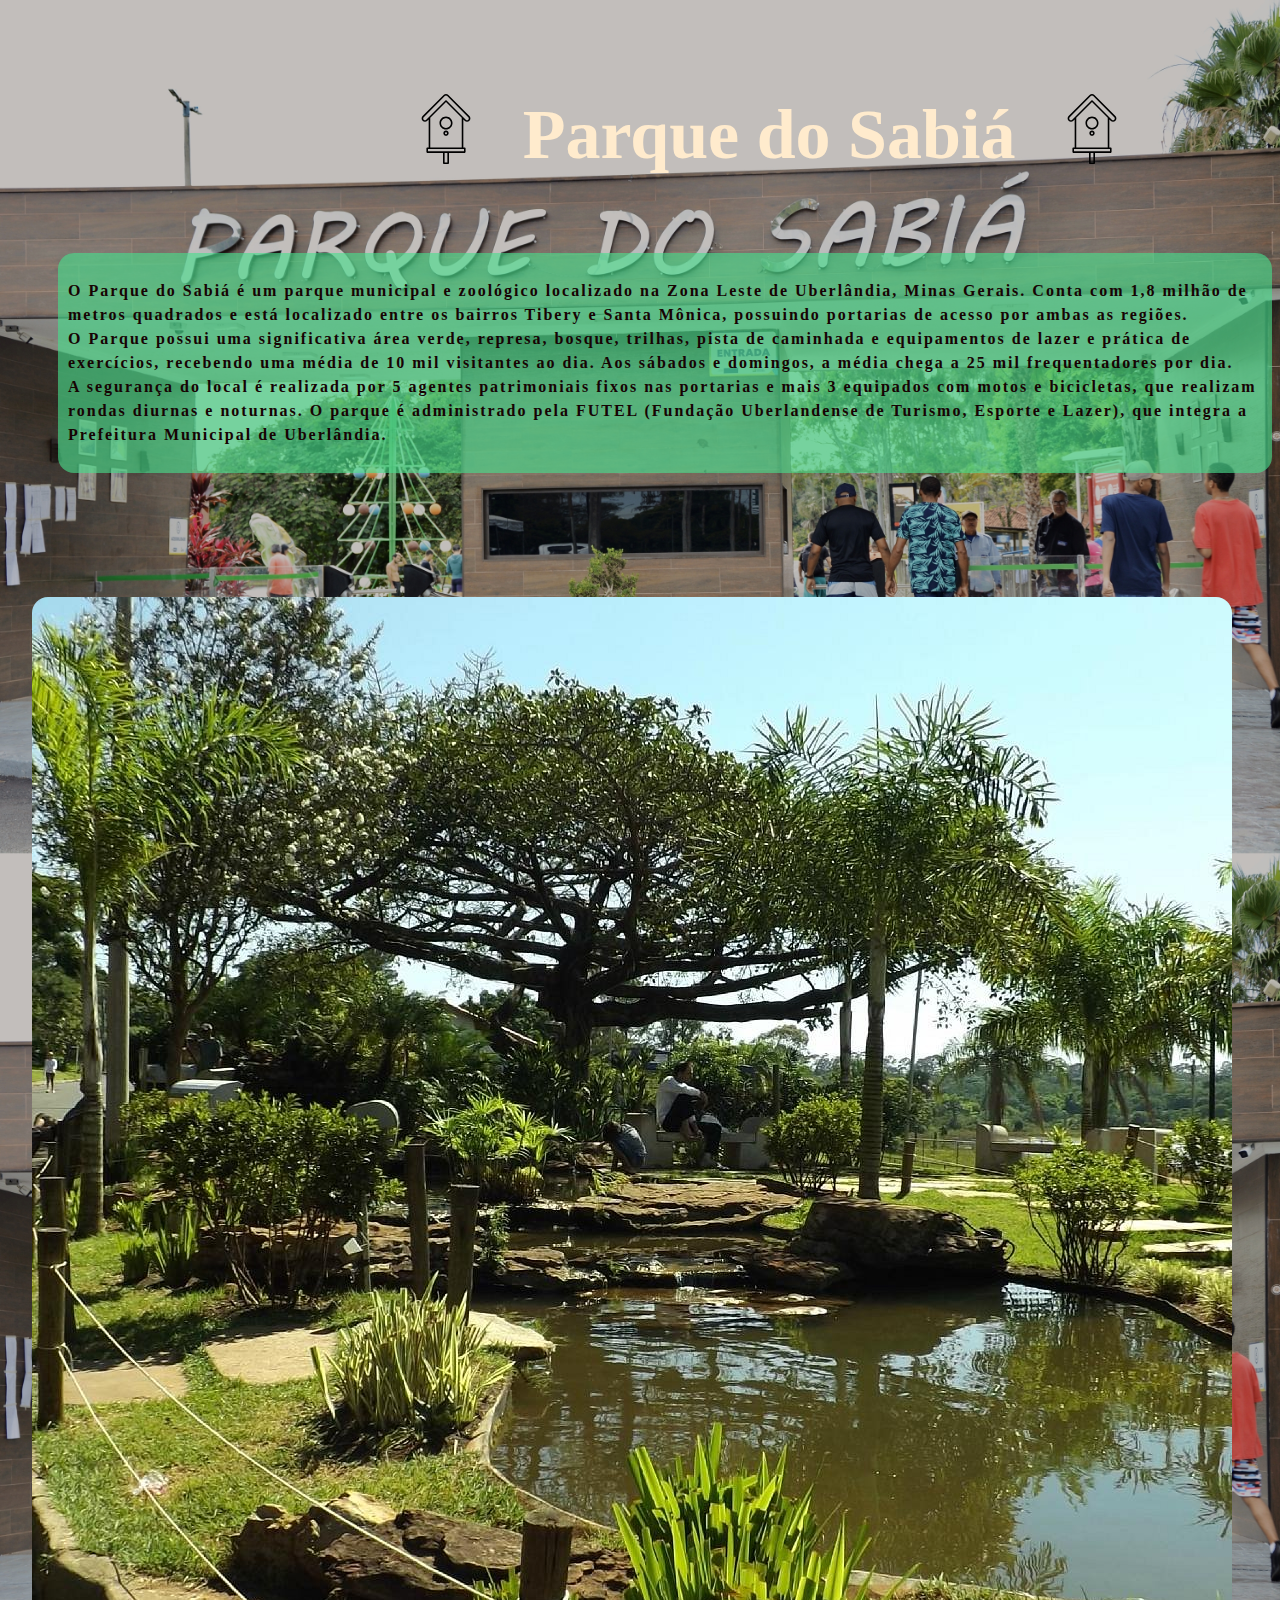
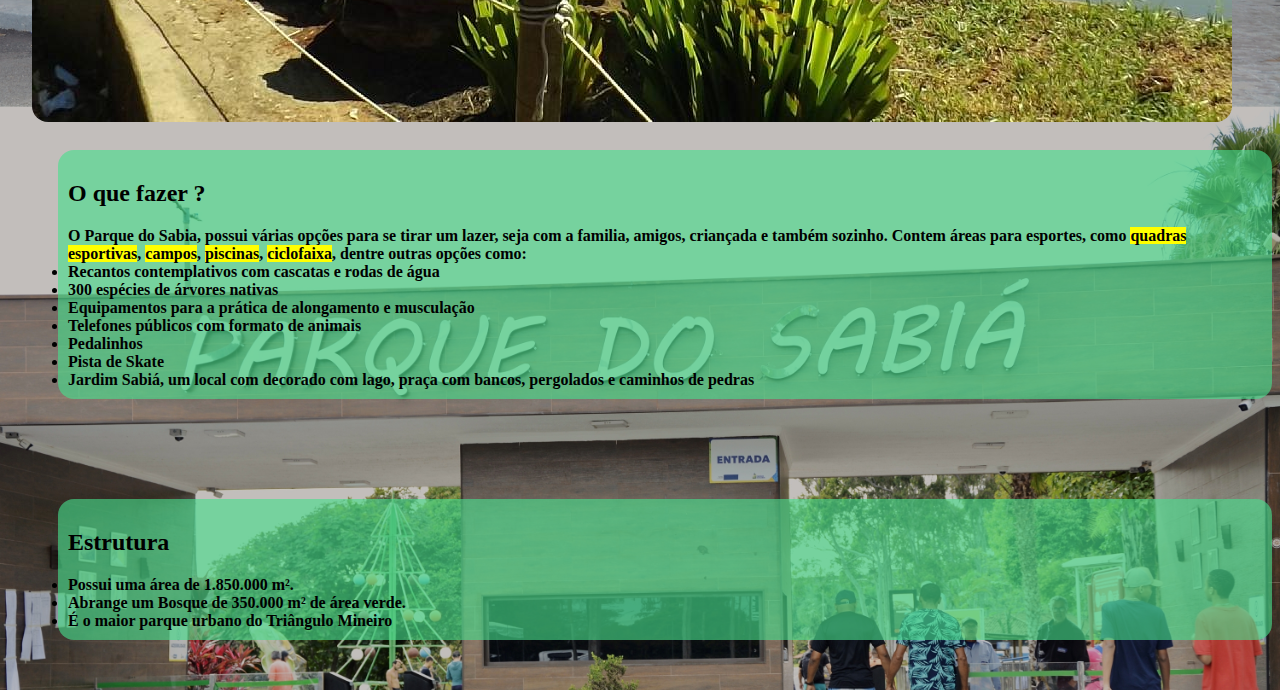
<file: Projeto Ponto turistico/index.html>
<!DOCTYPE html>
<html lang="pt-BR">
<head>
  <meta charset="UTF-8">
  <meta name="viewport" content="width=device-width, initial-scale=1.0">
  <link rel="stylesheet" href="style.css">
  <title>Parque do Sabia
  </title>
  <!-- <main id="ground"> <img src="assets/background.jpg" alt=""></main> -->
</head>
<body>
  <section id="parque">
  <h1> <img id="sabia" src="/Projeto Ponto turistico/assets/bird-house-svgrepo-com.svg" alt="">
    Parque do Sabiá
    <img id="sabia" src="/Projeto Ponto turistico/assets/bird-house-svgrepo-com.svg" alt="">
  </h1>
</section>
<br>
<section id="sobre">

  <p> O Parque do Sabiá é um parque municipal e zoológico localizado na Zona Leste de Uberlândia, Minas Gerais. Conta com 1,8 milhão de metros quadrados e está localizado entre os bairros Tibery e Santa Mônica, possuindo portarias de acesso por ambas as regiões. <br>

      O Parque possui uma significativa área verde, represa, bosque, trilhas, pista de caminhada e equipamentos de lazer e prática de exercícios, recebendo uma média de 10 mil visitantes ao dia. Aos sábados e domingos, a média chega a 25 mil frequentadores por dia.
    <br>
      A segurança do local é realizada por 5 agentes patrimoniais fixos nas portarias e mais 3 equipados com motos e bicicletas, que realizam rondas diurnas e noturnas. O parque é administrado pela FUTEL (Fundação Uberlandense de Turismo, Esporte e Lazer), que integra a Prefeitura Municipal de Uberlândia.</p>
    </section>
<div id="page">
  <img src="assets/parque-do-sabia.jpg" alt="">

 <section id="programacao">
<h2>O que fazer ?</h2>
O Parque do Sabia, possui várias opções para se tirar um lazer, seja com a familia, amigos, criançada e também sozinho.
Contem áreas para esportes, como <mark> quadras esportivas</mark>, <mark>campos</mark>, <mark>piscinas</mark>, <mark>ciclofaixa</mark>, dentre outras opções como:
<br>
<li>Recantos contemplativos com cascatas e rodas de água</li>
<li>300 espécies de árvores nativas</li>
<li>Equipamentos para a prática de alongamento e musculação</li>
<li>Telefones públicos com formato de animais</li>
<li>Pedalinhos</li>
<li>Pista de Skate</li>
<li>Jardim Sabiá, um local com decorado com lago, praça com bancos, pergolados e caminhos de pedras</li>
</section>

</div>

   

<section id="estrutura">
<h2>Estrutura</h2>
<li>Possui uma área de 1.850.000 m².</li>
<li>Abrange um Bosque de 350.000 m² de área verde.</li>
<li>É o maior parque urbano do Triângulo Mineiro</li>
</section>
</body>
</html>
</file>
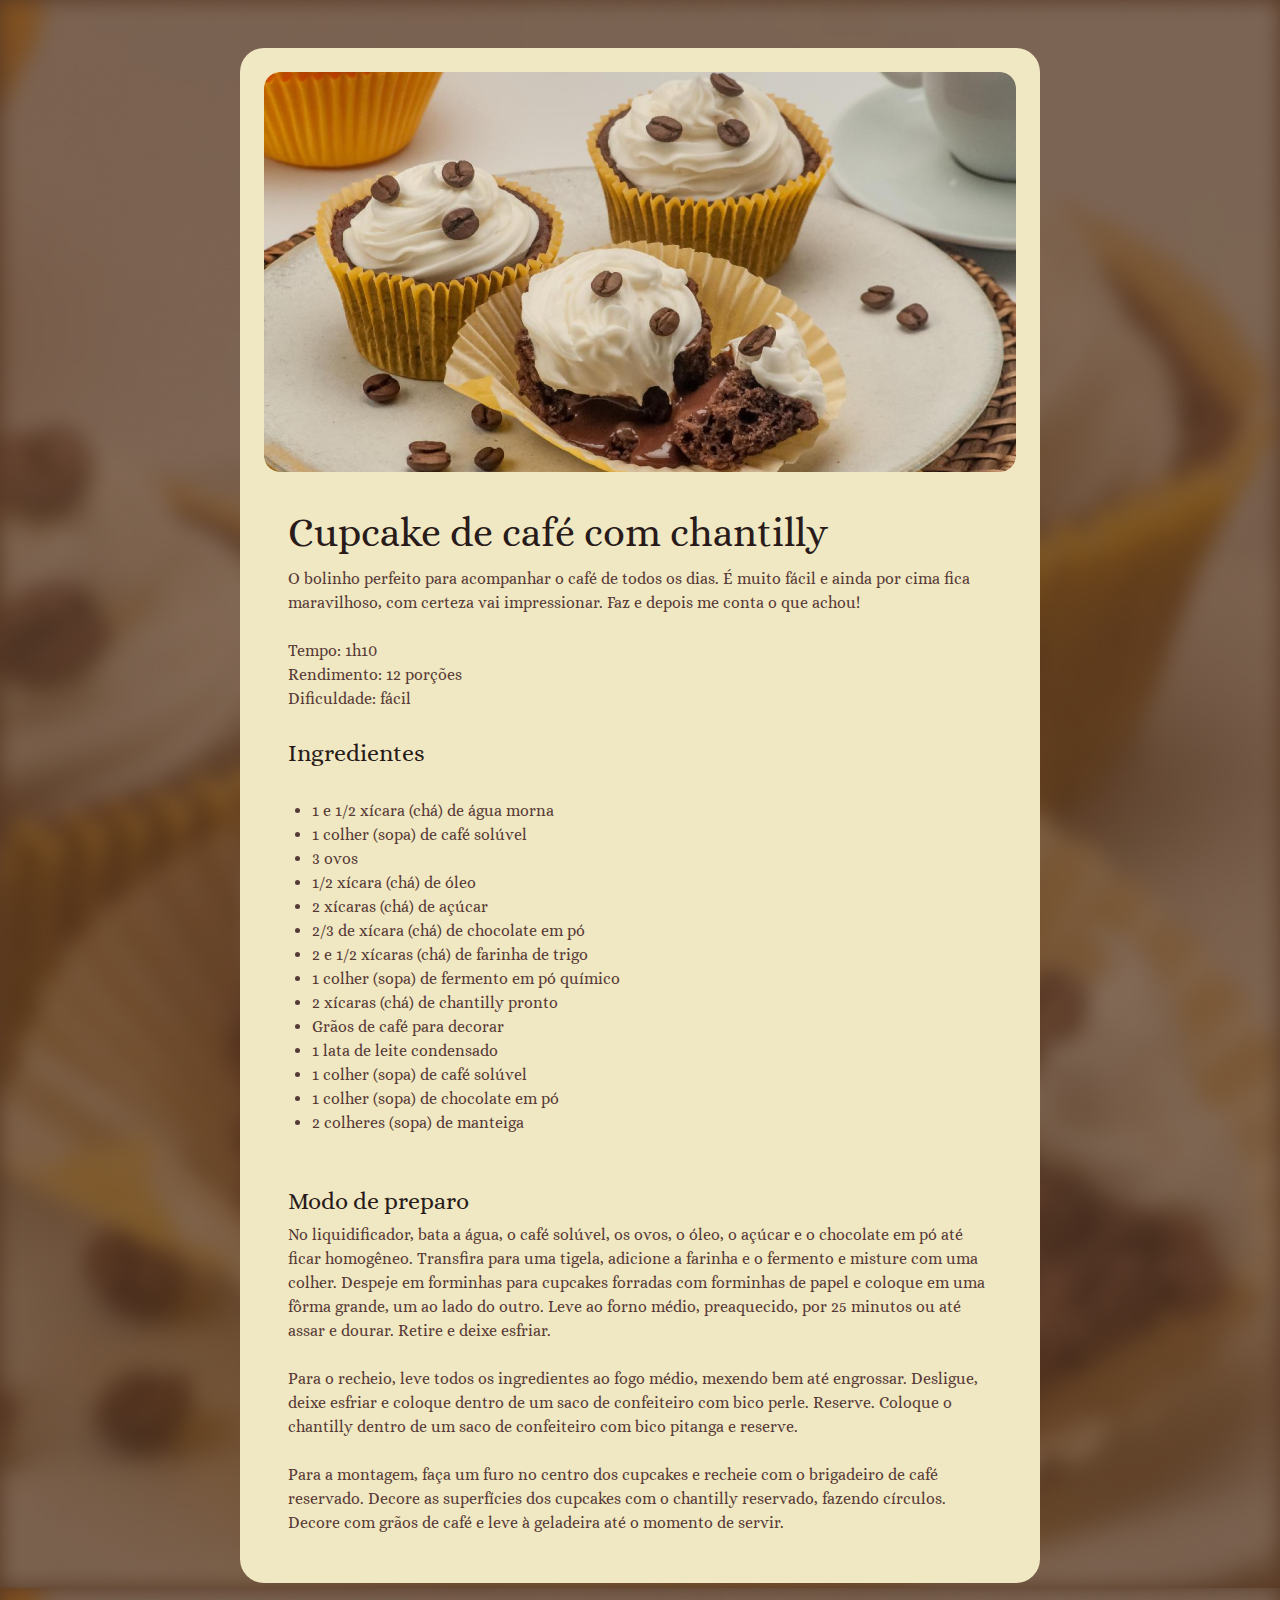
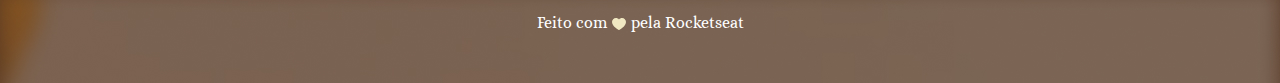
<file: Projeto receitas full stack/index.html>
<!DOCTYPE html>
<html lang="pt-BR">
<head>
  <meta charset="UTF-8">
  <meta name="viewport" content="width=device-width, initial-scale=1.0">
  <title>Página de Receita</title>

  <link rel="stylesheet" href="style.css">
</head>
<link rel="preconnect" href="https://fonts.googleapis.com">
<link rel="preconnect" href="https://fonts.gstatic.com" crossorigin>
<link href="https://fonts.googleapis.com/css2?family=Alice&display=swap" rel="stylesheet">
<body>
  <div id="page">
    <img src="/Projeto vss/assets/main-image.png" alt="Imagem de um cupcake com grãos de café e um chantily">
    <main>
      <section id="about"> 
        <h1>Cupcake de café com chantilly</h1>
        <p>O bolinho perfeito para acompanhar o café de todos os dias. É muito fácil e ainda por cima fica maravilhoso, com certeza vai impressionar. Faz e depois me conta o que achou!</p>
        <br>
        <p>Tempo: 1h10 <br>
        Rendimento: 12 porções
        <br>
      Dificuldade: fácil
  </p>
        
      </section>
      <section id="ingredients">
        <h2>Ingredientes</h2>
        <ul>
         <li> 1 e 1/2 xícara (chá) de água morna </li>
         <li>1 colher (sopa) de café solúvel </li>
         <li>3 ovos </li>
        <li> 1/2 xícara (chá) de óleo</li>
        <li>2 xícaras (chá) de açúcar</li>
        <li>2/3 de xícara (chá) de chocolate em pó</li>
        <li>2 e 1/2 xícaras (chá) de farinha de trigo</li>
        <li>1 colher (sopa) de fermento em pó químico</li>
        <li>2 xícaras (chá) de chantilly pronto</li>
        <li>Grãos de café para decorar</li>
        <li>1 lata de leite condensado</li>
        <li>1 colher (sopa) de café solúvel</li>
        <li>1 colher (sopa) de chocolate em pó</li>
        <li>2 colheres (sopa) de manteiga</li>
        </ul>
      </section>
      <section id="preparation"><h2>Modo de preparo</h2>
      <p>No liquidificador, bata a água, o café solúvel, os ovos, o óleo, o açúcar e o chocolate em pó até ficar homogêneo. Transfira para uma tigela, adicione a farinha e o fermento e misture com uma colher. Despeje em forminhas para cupcakes forradas com forminhas de papel e coloque em uma fôrma grande, um ao lado do outro. Leve ao forno médio, preaquecido, por 25 minutos ou até assar e dourar. Retire e deixe esfriar. 
        <br><br>
        Para o recheio, leve todos os ingredientes ao fogo médio, mexendo bem até engrossar. Desligue, deixe esfriar e coloque dentro de um saco de confeiteiro com bico perle. Reserve. Coloque o chantilly dentro de um saco de confeiteiro com bico pitanga e reserve.
        <br> <br>
       Para a montagem, faça um furo no centro dos cupcakes e recheie com o brigadeiro de café reservado. Decore as superfícies dos cupcakes com o chantilly reservado, fazendo círculos. Decore com grãos de café e leve à geladeira até o momento de servir.
      </section>
      
    </main>

  </div>
<footer>Feito com 
  <img src="../Projeto vss/assets/heart.svg" alt="">
  pela Rocketseat </footer>

</body>
</html>
</file>
<file: Projeto Ponto turistico/style.css>
*{
  /* margin: 0;
  padding: 0; */
}

#sabia{
  vertical-align: -30px;
  width: 70px;
  
}
h1 {
margin-left: 30%;
margin-top: 70px;
font-size: 70px;
font-style: italic oblique;
color: blanchedalmond;


}


body{
  background-image: url(assets/entrada.jpg) ;
  background: cover;
  background-size: 100%;
  border: 100%;
  background-color: transparent;
}

#ground{
  background-size: 100%;
}


img {
  border-radius: 16px;
  margin: 24px;
  align-items: center;
}



#sobre {
  border-radius: 16px;
  position: static;
  letter-spacing: 2px;
  line-height: 24px;
  align-content: center;
  padding:10px;
  margin-bottom:10px ;
  margin-left: 50px;
  margin-bottom: 100px;
  background-color: rgba(71, 222, 141, 0.62);
  color: rgb(23, 3, 3);
  font-weight: bold
  
  
}

#programacao {
 border-radius: 16px;
  position: relative;
  padding:10px;
  margin-bottom:10px ;
  margin-left: 50px;
  margin-bottom: 100px;
  background-color: rgba(71, 222, 141, 0.62);
  font-weight: bold;
}

#estrutura {
border-radius: 16px;

  position:relative;
  padding:10px;
  margin-left: 50px;
  margin-bottom: 50px;
  background-color: rgba(71, 222, 141, 0.62);
  font-weight: bold;

}

footer{
text-align: center;

}


#page{
  /* margin: 10 10 10 10; */
}
</file>
<file: Projeto receitas full stack/style.css>
*{
  margin: 0;
  padding: 0;
}

:root {
  font-family: "Alice", serif;
  font-weight: normal;
  line-height: 150%;
  color: #573A37;
}

body {
  background-image: url(assets/bg.jpg);
  background: cover;
}

#page {
  box-sizing: border-box;
  padding: 24px ;
  width: 800px;
  background-color: #F0E8C2;
  margin: 48px auto 28px;
  border-radius: 24px;
}

img {
  border-radius: 16px;
}

section + section {
  margin-top: 24px;
}

main{
  margin: 24px;
}

#about p + p {
  margin-top: 12px;
}

h1 {
  line-height: 140%;
  font-weight: normal;
  font-size: 40px;
}

h2 {
  font-weight: normal;
  font-size: 24px;

}

h1, h2 {
  color: #291B1A;
  margin-bottom: 4px;
  line-height: 150%;
}

ul{
padding: 24px;

}

footer{
text-align: center;
padding-bottom: 48px;
color: white;

}

footer img {
vertical-align: middle;

}
</file>
